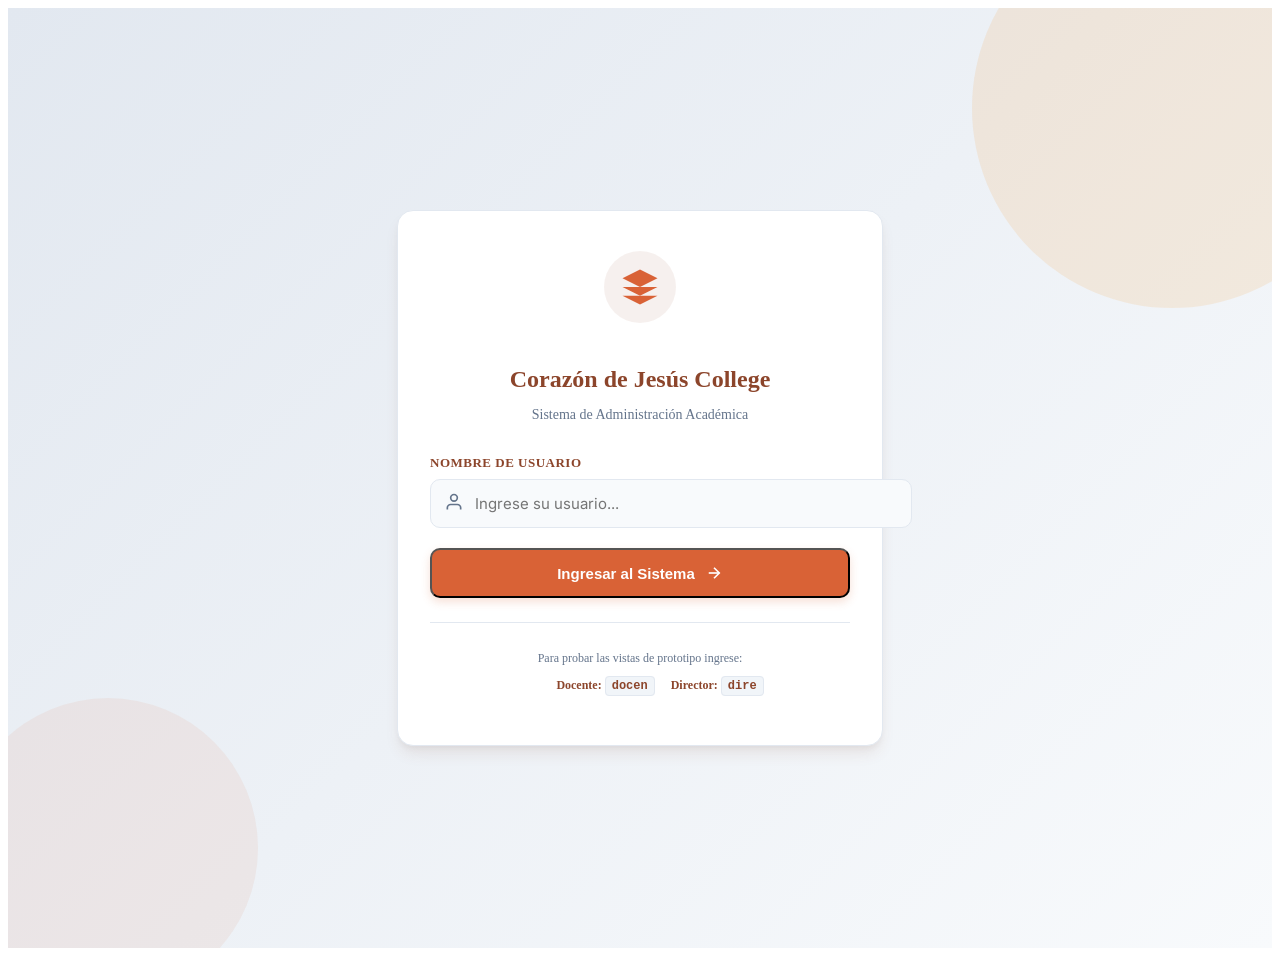
<file: index.html>
<!DOCTYPE html>
<html lang="es">
<head>
  <meta charset="UTF-8">
  <meta name="viewport" content="width=device-width, initial-scale=1.0">
  <title>Cargando IEP Corazón de Jesús...</title>
  <script src="js/auth.js"></script>
  <script>
    document.addEventListener('DOMContentLoaded', function() {
      const session = window.SchoolAuth.getSession();
      if (!session) {
        window.location.replace('login.html');
      } else if (session.role === 'docente') {
        window.location.replace('docente.html?u=docen');
      } else if (session.role === 'administrativo') {
        window.location.replace('admin.html?u=dire');
      } else {
        window.location.replace('login.html');
      }
    });
  </script>
</head>
<body style="font-family: sans-serif; display: flex; align-items: center; justify-content: center; height: 100vh; background-color: #F8FAFC; color: #8C452B;">
  <div style="text-align: center;">
    <h2 style="margin-bottom: 10px;">Verificando credenciales...</h2>
    <p style="color: #64748B;">Espere un momento, por favor.</p>
  </div>
</body>
</html>
</file>
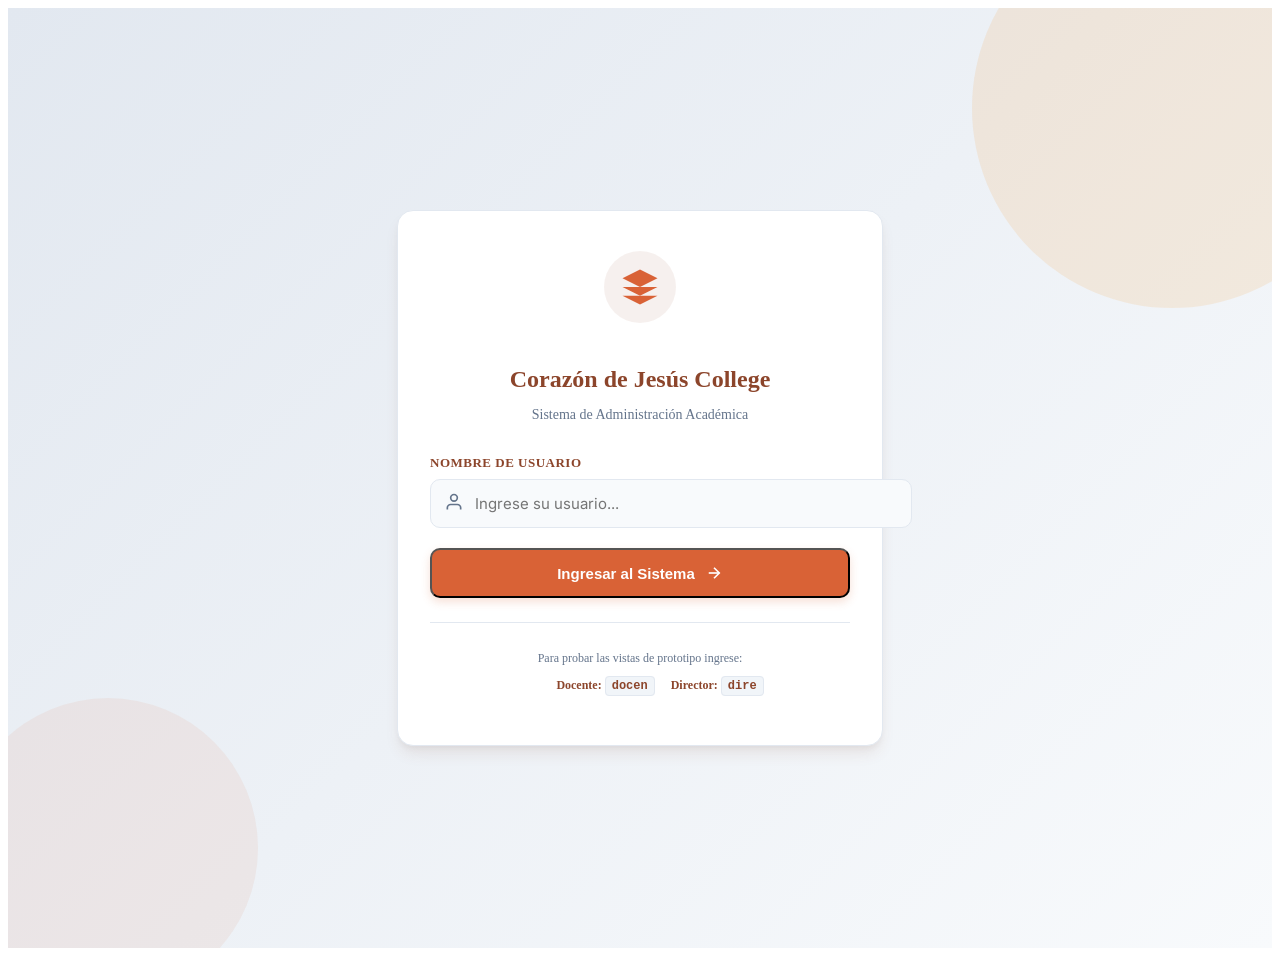
<file: admin.html>
<!DOCTYPE html>
<html lang="es">
<head>
  <meta charset="UTF-8">
  <meta name="viewport" content="width=device-width, initial-scale=1.0">
  <title>Portal Administrativo - IEP Corazón de Jesús College</title>
  
  <!-- CSS Stylesheets -->
  <link rel="stylesheet" href="css/variables.css">
  <link rel="stylesheet" href="css/common.css">
  <link rel="stylesheet" href="css/dashboard.css">
  <link rel="stylesheet" href="css/components.css">

  <!-- Block unauthorized access before page renders -->
  <script src="js/auth.js"></script>
  <script>
    if (window.SchoolAuth) {
      window.SchoolAuth.checkGuard('administrativo');
    }
  </script>
</head>
<body>

  <div id="app-layout">
    <!-- Sidebar Overlay for mobile drawer -->
    <div class="sidebar-overlay" id="sidebar-overlay"></div>

    <!-- Collapsible Sidebar -->
    <aside class="sidebar">
      <div class="sidebar-header">
        <div class="school-logo">
          <!-- School SVG Badge -->
          <svg viewBox="0 0 24 24">
            <path d="M12 2L2 7l10 5 10-5-10-5z"></path>
            <path d="M2 17l10 5 10-5"></path>
            <path d="M2 12l10 5 10-5"></path>
          </svg>
          <span class="school-name">Corazón de Jesús</span>
        </div>
      </div>

      <ul class="sidebar-menu">
        <li class="menu-item">
          <a href="#info-personal" class="menu-link">
            <!-- User Icon -->
            <svg viewBox="0 0 24 24"><path d="M20 21v-2a4 4 0 0 0-4-4H8a4 4 0 0 0-4 4v2"></path><circle cx="12" cy="7" r="4"></circle></svg>
            <span>Información Personal</span>
          </a>
        </li>
        <li class="menu-item">
          <a href="#incidencias" class="menu-link">
            <!-- AlertOctagon Icon -->
            <svg viewBox="0 0 24 24"><polygon points="7.86 2 16.14 2 22 7.86 22 16.14 16.14 22 7.86 22 2 16.14 2 7.86 7.86 2"></polygon><line x1="12" y1="8" x2="12" y2="12"></line><line x1="12" y1="16" x2="12.01" y2="16"></line></svg>
            <span>Gestión Incidencias</span>
          </a>
        </li>
        <li class="menu-item">
          <a href="#docentes" class="menu-link">
            <!-- Award Icon -->
            <svg viewBox="0 0 24 24"><circle cx="12" cy="8" r="7"></circle><polyline points="8.21 13.89 7 23 12 20 17 23 15.79 13.88"></polyline></svg>
            <span>Reporte Docentes</span>
          </a>
        </li>
        <li class="menu-item">
          <a href="#mensajeria" class="menu-link">
            <!-- MessageSquare Icon -->
            <svg viewBox="0 0 24 24"><path d="M21 15a2 2 0 0 1-2 2H7l-4 4V5a2 2 0 0 1 2-2h14a2 2 0 0 1 2 2z"></path></svg>
            <span>Mensajería y UGEL</span>
          </a>
        </li>
        <li class="menu-item">
          <a href="#plantillas" class="menu-link">
            <!-- FileText Icon -->
            <svg viewBox="0 0 24 24"><path d="M14 2H6a2 2 0 0 0-2 2v16a2 2 0 0 0 2 2h12a2 2 0 0 0 2-2V8z"></path><polyline points="14 2 14 8 20 8"></polyline><line x1="16" y1="13" x2="8" y2="13"></line><line x1="16" y1="17" x2="8" y2="17"></line><polyline points="10 9 9 9 8 9"></polyline></svg>
            <span>Plantillas UGEL</span>
          </a>
        </li>
        <li class="menu-item">
          <a href="#economia" class="menu-link">
            <!-- DollarSign Icon -->
            <svg viewBox="0 0 24 24"><line x1="12" y1="1" x2="12" y2="23"></line><path d="M17 5H9.5a3.5 3.5 0 0 0 0 7h5a3.5 3.5 0 0 1 0 7H6"></path></svg>
            <span>Gestión Económica</span>
          </a>
        </li>
      </ul>

      <div class="sidebar-footer">
        <div style="display: flex; align-items: center; gap: 10px;">
          <div class="user-avatar" id="sidebar-user-avatar">JP</div>
          <div style="display: flex; flex-direction: column; overflow: hidden;">
            <strong style="font-size: 13px; text-overflow: ellipsis; overflow: hidden;" id="sidebar-user-name">Lic. Jose Perez</strong>
            <span style="font-size: 10px; opacity: 0.7;">IEP Corazón de Jesús</span>
          </div>
        </div>
      </div>
    </aside>

    <!-- Main Page Frame -->
    <div class="main-wrapper">
      <header class="top-navbar">
        <div class="navbar-left">
          <!-- Hamburger menu for mobile drawer -->
          <button class="mobile-hamburger" id="mobile-drawer-btn">
            <svg viewBox="0 0 24 24"><line x1="3" y1="12" x2="21" y2="12"></line><line x1="3" y1="6" x2="21" y2="6"></line><line x1="3" y1="18" x2="21" y2="18"></line></svg>
          </button>
          
          <!-- Expand/Collapse for desktop sidebar -->
          <button class="toggle-sidebar-btn" id="desktop-collapse-btn">
            <svg viewBox="0 0 24 24"><line x1="3" y1="12" x2="21" y2="12"></line><line x1="3" y1="6" x2="21" y2="6"></line><line x1="3" y1="18" x2="21" y2="18"></line></svg>
          </button>

          <h2 class="page-title" id="navbar-page-title">Cargando...</h2>
        </div>

        <div class="navbar-right">
          <!-- Notification Bell -->
          <div class="notification-bell">
            <svg viewBox="0 0 24 24"><path d="M18 8A6 6 0 0 0 6 8c0 7-3 9-3 9h18s-3-2-3-9"></path><path d="M13.73 21a2 2 0 0 1-3.46 0"></path></svg>
            <span class="bell-badge">3</span>
          </div>

          <!-- Profile Badge -->
          <div class="user-profile">
            <div class="user-avatar">JP</div>
            <div class="user-info">
              <span class="user-name" id="navbar-user-name">Lic. Jose Perez</span>
              <span class="user-role">Director</span>
            </div>
          </div>

          <!-- Log out button -->
          <button class="logout-btn" id="logout-btn" onclick="window.SchoolAuth.logout()">
            <svg viewBox="0 0 24 24"><path d="M9 21H5a2 2 0 0 1-2-2V5a2 2 0 0 1 2-2h4"></path><polyline points="16 17 21 12 16 7"></polyline><line x1="21" y1="12" x2="9" y2="12"></line></svg>
            <span>Salir</span>
          </button>
        </div>
      </header>

      <!-- Dynamic content gets loaded here -->
      <main class="main-content" id="main-content"></main>
    </div>
  </div>

  <!-- Script Modules -->
  <script src="js/mockData.js"></script>
  <script src="js/router.js"></script>
  <script src="js/admin.js"></script>
  
  <script>
    document.addEventListener('DOMContentLoaded', function() {
      // Set profile details dynamically from session
      const session = window.SchoolAuth.getSession();
      if (session) {
        document.getElementById('sidebar-user-name').textContent = session.name;
        document.getElementById('navbar-user-name').textContent = session.name;
        
        // Initials avatar
        const initials = session.name.split(' ').map(n => n[0]).join('').slice(0, 2).toUpperCase();
        document.querySelectorAll('.user-avatar, #sidebar-user-avatar').forEach(el => {
          el.textContent = initials;
        });
      }

      // Sidebar interactions
      const layout = document.getElementById('app-layout');
      const deskBtn = document.getElementById('desktop-collapse-btn');
      const mobBtn = document.getElementById('mobile-drawer-btn');
      const overlay = document.getElementById('sidebar-overlay');

      deskBtn.addEventListener('click', function() {
        layout.classList.toggle('collapsed');
      });

      mobBtn.addEventListener('click', function() {
        layout.classList.add('mobile-active');
      });

      overlay.addEventListener('click', function() {
        layout.classList.remove('mobile-active');
      });



      // Register Router Views
      const adminRoutes = {
        '#info-personal': window.AdminModule.renderInfoPersonal,
        '#incidencias': window.AdminModule.renderIncidencias,
        '#docentes': window.AdminModule.renderDocentes,
        '#mensajeria': window.AdminModule.renderMensajeria,
        '#plantillas': window.AdminModule.renderPlantillas,
        '#economia': window.AdminModule.renderEconomia
      };

      // Boot Router (defaults to #info-personal)
      window.SchoolRouter.init(adminRoutes, '#info-personal');
    });
  </script>
</body>
</html>
</file>
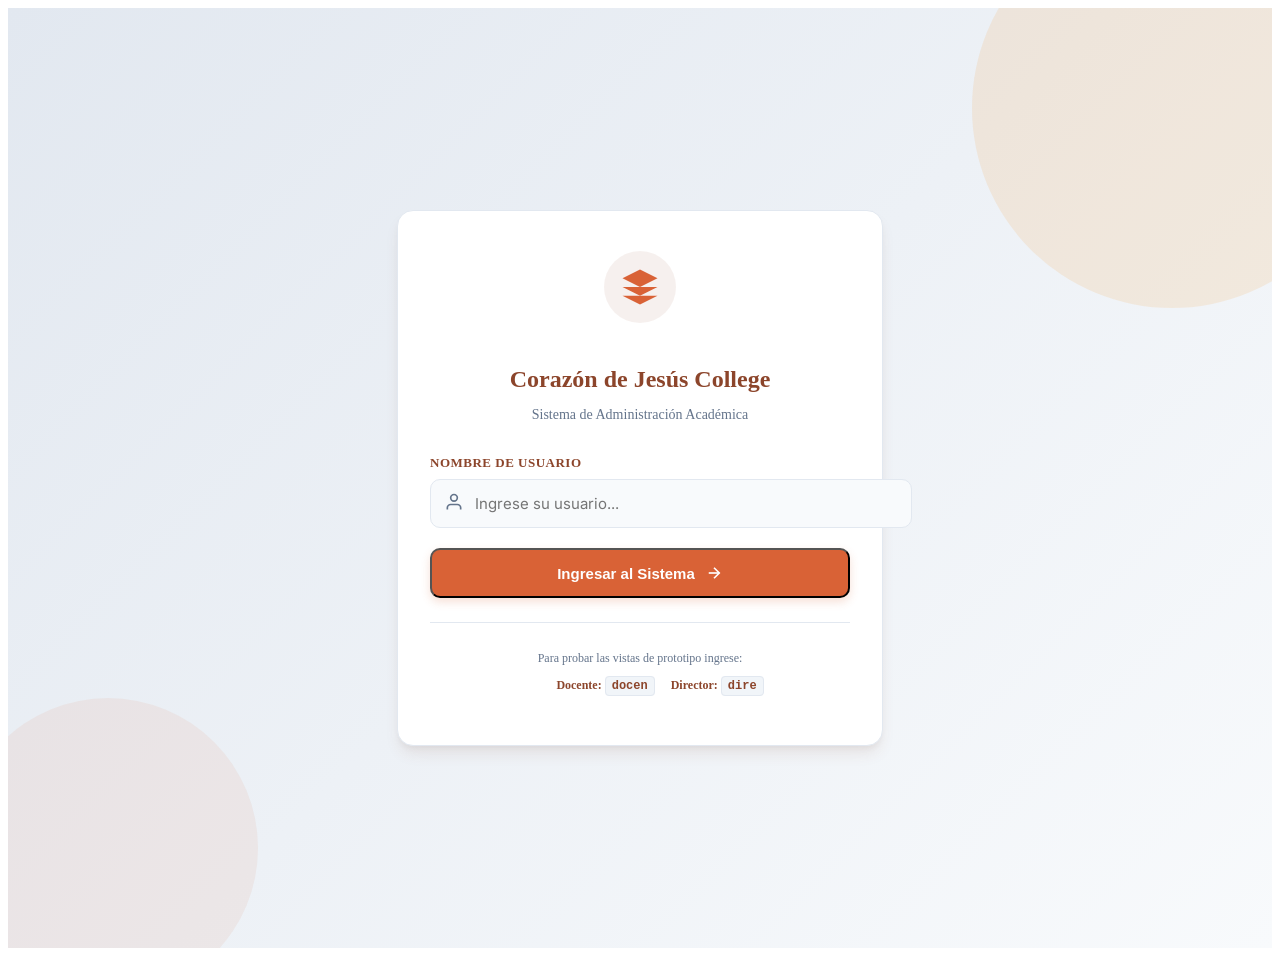
<file: docente.html>
<!DOCTYPE html>
<html lang="es">
<head>
  <meta charset="UTF-8">
  <meta name="viewport" content="width=device-width, initial-scale=1.0">
  <title>Portal Docente - IEP Corazón de Jesús College</title>
  
  <!-- CSS Stylesheets -->
  <link rel="stylesheet" href="css/variables.css">
  <link rel="stylesheet" href="css/common.css">
  <link rel="stylesheet" href="css/dashboard.css">
  <link rel="stylesheet" href="css/components.css">

  <!-- Block unauthorized access before page renders -->
  <script src="js/auth.js"></script>
  <script>
    if (window.SchoolAuth) {
      window.SchoolAuth.checkGuard('docente');
    }
  </script>
</head>
<body>

  <div id="app-layout">
    <!-- Sidebar Overlay for mobile screen drawer -->
    <div class="sidebar-overlay" id="sidebar-overlay"></div>

    <!-- Collapsible Sidebar -->
    <aside class="sidebar">
      <div class="sidebar-header">
        <div class="school-logo">
          <!-- School SVG Badge -->
          <svg viewBox="0 0 24 24">
            <path d="M12 2L2 7l10 5 10-5-10-5z"></path>
            <path d="M2 17l10 5 10-5"></path>
            <path d="M2 12l10 5 10-5"></path>
          </svg>
          <span class="school-name">Corazón de Jesús</span>
        </div>
      </div>

      <ul class="sidebar-menu">
        <li class="menu-item">
          <a href="#info-personal" class="menu-link">
            <!-- User Icon -->
            <svg viewBox="0 0 24 24"><path d="M20 21v-2a4 4 0 0 0-4-4H8a4 4 0 0 0-4 4v2"></path><circle cx="12" cy="7" r="4"></circle></svg>
            <span>Información Personal</span>
          </a>
        </li>
        <li class="menu-item">
          <a href="#cursos" class="menu-link">
            <!-- Book Icon -->
            <svg viewBox="0 0 24 24"><path d="M4 19.5A2.5 2.5 0 0 1 6.5 17H20"></path><path d="M6.5 2H20v20H6.5A2.5 2.5 0 0 1 4 19.5v-15A2.5 2.5 0 0 1 6.5 2z"></path></svg>
            <span>Mis Cursos</span>
          </a>
        </li>
        <li class="menu-item">
          <a href="#actividades" class="menu-link">
            <!-- Calendar Icon -->
            <svg viewBox="0 0 24 24"><rect x="3" y="4" width="18" height="18" rx="2" ry="2"></rect><line x1="16" y1="2" x2="16" y2="6"></line><line x1="8" y1="2" x2="8" y2="6"></line><line x1="3" y1="10" x2="21" y2="10"></line></svg>
            <span>Horarios y Actividades</span>
          </a>
        </li>
        <li class="menu-item">
          <a href="#asistencia" class="menu-link">
            <!-- CheckSquare Icon -->
            <svg viewBox="0 0 24 24"><polyline points="9 11 12 14 22 4"></polyline><path d="M21 12v7a2 2 0 0 1-2 2H5a2 2 0 0 1-2-2V5a2 2 0 0 1 2-2h11"></path></svg>
            <span>Registrar Asistencia</span>
          </a>
        </li>
        <li class="menu-item">
          <a href="#incidencias" class="menu-link">
            <!-- AlertOctagon Icon -->
            <svg viewBox="0 0 24 24"><polygon points="7.86 2 16.14 2 22 7.86 22 16.14 16.14 22 7.86 22 2 16.14 2 7.86 7.86 2"></polygon><line x1="12" y1="8" x2="12" y2="12"></line><line x1="12" y1="16" x2="12.01" y2="16"></line></svg>
            <span>Incidencias</span>
          </a>
        </li>
        <li class="menu-item">
          <a href="#reportes" class="menu-link">
            <!-- BarChart2 Icon -->
            <svg viewBox="0 0 24 24"><line x1="18" y1="20" x2="18" y2="10"></line><line x1="12" y1="20" x2="12" y2="4"></line><line x1="6" y1="20" x2="6" y2="14"></line></svg>
            <span>Reportes</span>
          </a>
        </li>
      </ul>

      <div class="sidebar-footer">
        <div style="display: flex; align-items: center; gap: 10px;">
          <div class="user-avatar" id="sidebar-user-avatar">CR</div>
          <div style="display: flex; flex-direction: column; overflow: hidden;">
            <strong style="font-size: 13px; text-overflow: ellipsis; overflow: hidden;" id="sidebar-user-name">Prof. Carlos Rivas</strong>
            <span style="font-size: 10px; opacity: 0.7;">IEP Corazón de Jesús</span>
          </div>
        </div>
      </div>
    </aside>

    <!-- Main Page Frame -->
    <div class="main-wrapper">
      <header class="top-navbar">
        <div class="navbar-left">
          <!-- Hamburger menu for mobile drawer -->
          <button class="mobile-hamburger" id="mobile-drawer-btn">
            <svg viewBox="0 0 24 24"><line x1="3" y1="12" x2="21" y2="12"></line><line x1="3" y1="6" x2="21" y2="6"></line><line x1="3" y1="18" x2="21" y2="18"></line></svg>
          </button>
          
          <!-- Expand/Collapse for desktop sidebar -->
          <button class="toggle-sidebar-btn" id="desktop-collapse-btn">
            <svg viewBox="0 0 24 24"><line x1="3" y1="12" x2="21" y2="12"></line><line x1="3" y1="6" x2="21" y2="6"></line><line x1="3" y1="18" x2="21" y2="18"></line></svg>
          </button>

          <h2 class="page-title" id="navbar-page-title">Cargando...</h2>
        </div>

        <div class="navbar-right">
          <!-- Notification Bell -->
          <div class="notification-bell">
            <svg viewBox="0 0 24 24"><path d="M18 8A6 6 0 0 0 6 8c0 7-3 9-3 9h18s-3-2-3-9"></path><path d="M13.73 21a2 2 0 0 1-3.46 0"></path></svg>
            <span class="bell-badge">2</span>
          </div>

          <!-- Profile Badge -->
          <div class="user-profile">
            <div class="user-avatar">CR</div>
            <div class="user-info">
              <span class="user-name" id="navbar-user-name">Prof. Carlos Rivas</span>
              <span class="user-role">Docente</span>
            </div>
          </div>

          <!-- Log out button -->
          <button class="logout-btn" id="logout-btn" onclick="window.SchoolAuth.logout()">
            <svg viewBox="0 0 24 24"><path d="M9 21H5a2 2 0 0 1-2-2V5a2 2 0 0 1 2-2h4"></path><polyline points="16 17 21 12 16 7"></polyline><line x1="21" y1="12" x2="9" y2="12"></line></svg>
            <span>Salir</span>
          </button>
        </div>
      </header>

      <!-- Dynamic content gets loaded here -->
      <main class="main-content" id="main-content"></main>
    </div>
  </div>

  <!-- Script Modules -->
  <script src="js/mockData.js"></script>
  <script src="js/router.js"></script>
  <script src="js/docente.js"></script>
  
  <script>
    document.addEventListener('DOMContentLoaded', function() {
      // Set profile details dynamically from session
      const session = window.SchoolAuth.getSession();
      if (session) {
        document.getElementById('sidebar-user-name').textContent = session.name;
        document.getElementById('navbar-user-name').textContent = session.name;
        
        // Initials avatar
        const initials = session.name.split(' ').map(n => n[0]).join('').slice(0, 2).toUpperCase();
        document.querySelectorAll('.user-avatar, #sidebar-user-avatar').forEach(el => {
          el.textContent = initials;
        });
      }

      // Sidebar interactions
      const layout = document.getElementById('app-layout');
      const deskBtn = document.getElementById('desktop-collapse-btn');
      const mobBtn = document.getElementById('mobile-drawer-btn');
      const overlay = document.getElementById('sidebar-overlay');

      deskBtn.addEventListener('click', function() {
        layout.classList.toggle('collapsed');
      });

      mobBtn.addEventListener('click', function() {
        layout.classList.add('mobile-active');
      });

      overlay.addEventListener('click', function() {
        layout.classList.remove('mobile-active');
      });



      // Register Router Views
      const docentRoutes = {
        '#info-personal': window.DocenteModule.renderInfoPersonal,
        '#cursos': window.DocenteModule.renderCursos,
        '#actividades': window.DocenteModule.renderActividades,
        '#asistencia': window.DocenteModule.renderAsistencia,
        '#incidencias': window.DocenteModule.renderIncidencias,
        '#reportes': window.DocenteModule.renderReportes
      };

      // Boot Router (defaults to #info-personal)
      window.SchoolRouter.init(docentRoutes, '#info-personal');
    });
  </script>
</body>
</html>
</file>
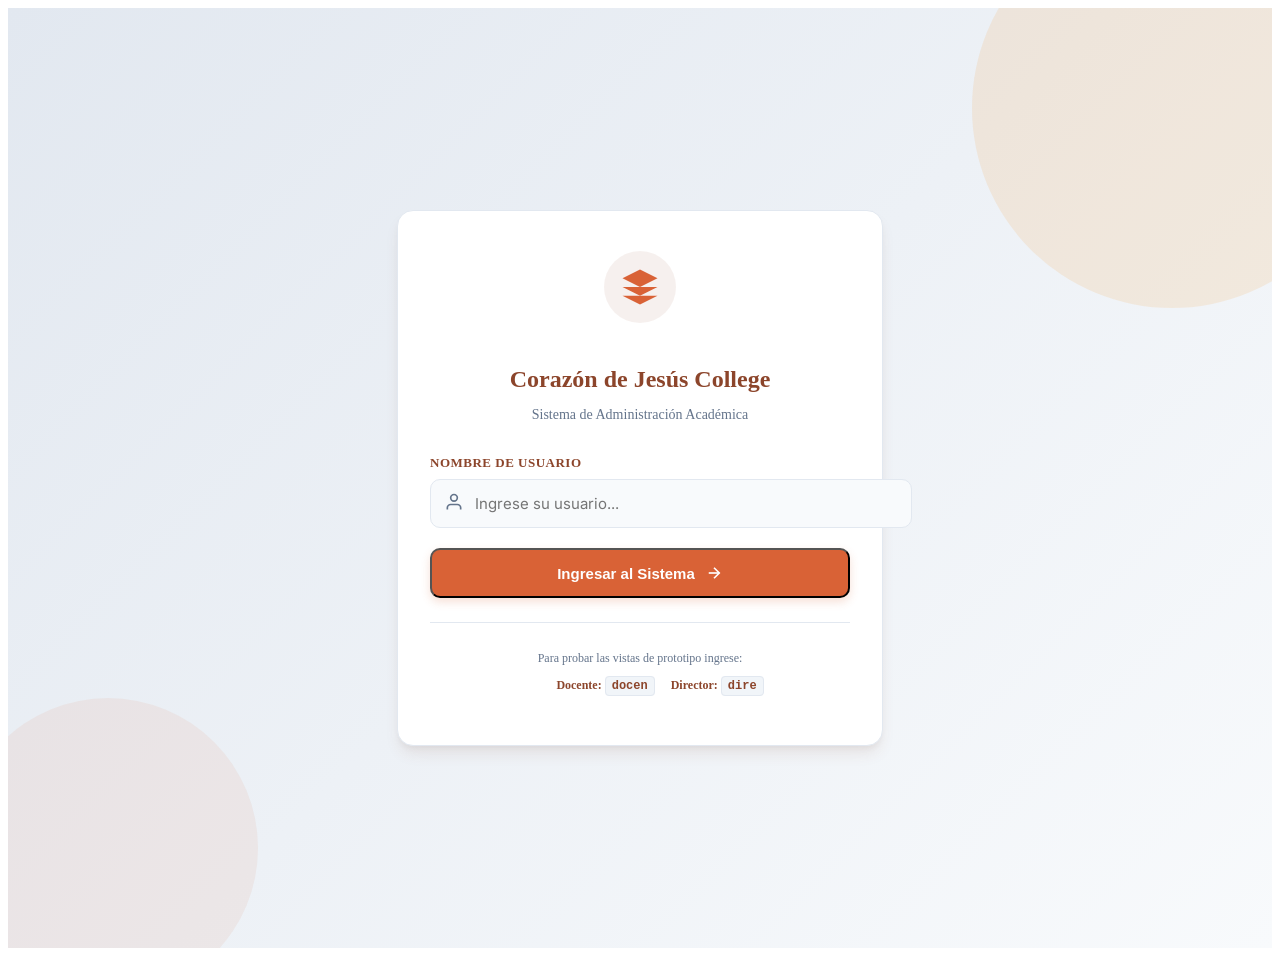
<file: login.html>
<!DOCTYPE html>
<html lang="es">
<head>
  <meta charset="UTF-8">
  <meta name="viewport" content="width=device-width, initial-scale=1.0">
  <title>Acceso al Sistema - IEP Corazón de Jesús College</title>
  
  <!-- CSS Stylesheets -->
  <link rel="stylesheet" href="css/variables.css">
  <link rel="stylesheet" href="css/login.css">
</head>
<body>

  <div class="login-container">
    <div class="login-card">
      <div class="login-logo">
        <!-- SVG School Badge / Shield -->
        <svg viewBox="0 0 24 24">
          <path d="M12 2L2 7l10 5 10-5-10-5z"></path>
          <path d="M2 17l10 5 10-5"></path>
          <path d="M2 12l10 5 10-5"></path>
        </svg>
      </div>

      <div class="login-header">
        <h2>Corazón de Jesús College</h2>
        <p>Sistema de Administración Académica</p>
      </div>

      <div id="login-alert-box" style="display: none;"></div>

      <form id="login-form" class="login-form">
        <div class="form-group">
          <label class="form-label" for="username">Nombre de Usuario</label>
          <div class="input-wrapper">
            <input type="text" id="username" class="form-input" placeholder="Ingrese su usuario..." autocomplete="off" required>
            <span class="input-icon">
              <!-- SVG User Icon -->
              <svg viewBox="0 0 24 24">
                <path d="M20 21v-2a4 4 0 0 0-4-4H8a4 4 0 0 0-4 4v2"></path>
                <circle cx="12" cy="7" r="4"></circle>
              </svg>
            </span>
          </div>
        </div>

        <button type="submit" class="btn-submit" id="btn-login">
          Ingresar al Sistema
          <svg width="18" height="18" viewBox="0 0 24 24" fill="none" stroke="currentColor" stroke-width="2"><line x1="5" y1="12" x2="19" y2="12"></line><polyline points="12 5 19 12 12 19"></polyline></svg>
        </button>
      </form>

      <div class="credentials-hint">
        <p>Para probar las vistas de prototipo ingrese:</p>
        <ul>
          <li>Docente: <span>docen</span></li>
          <li>Director: <span>dire</span></li>
        </ul>
      </div>
    </div>
  </div>

  <!-- Javascript Logic -->
  <script src="js/auth.js"></script>
  <script>
    document.addEventListener('DOMContentLoaded', function() {
      // Guard Check: if already logged in, redirect away from login
      const session = window.SchoolAuth.getSession();
      if (session) {
        if (session.role === 'docente') {
          window.location.replace('docente.html?u=docen');
        } else if (session.role === 'administrativo') {
          window.location.replace('admin.html?u=dire');
        }
      }

      const form = document.getElementById('login-form');
      const input = document.getElementById('username');
      const alertBox = document.getElementById('login-alert-box');

      form.addEventListener('submit', function(e) {
        e.preventDefault();
        const usernameVal = input.value;
        const res = window.SchoolAuth.login(usernameVal);

        if (res.success) {
          // Success Feedback
          alertBox.className = 'login-alert info';
          alertBox.innerHTML = `
            <svg viewBox="0 0 24 24"><path d="M22 11.08V12a10 10 0 1 1-5.93-9.14"></path><polyline points="22 4 12 14.01 9 11.01"></polyline></svg>
            <span>✓ Credenciales validadas. Redirigiendo...</span>
          `;
          alertBox.style.display = 'flex';
          
          setTimeout(() => {
            if (res.session.role === 'docente') {
              window.location.replace('docente.html?u=docen');
            } else {
              window.location.replace('admin.html?u=dire');
            }
          }, 800);
        } else {
          // Failure Feedback
          alertBox.className = 'login-alert error';
          alertBox.innerHTML = `
            <svg viewBox="0 0 24 24"><circle cx="12" cy="12" r="10"></circle><line x1="12" y1="8" x2="12" y2="12"></line><line x1="12" y1="16" x2="12.01" y2="16"></line></svg>
            <span>${res.error}</span>
          `;
          alertBox.style.display = 'flex';
        }
      });
    });
  </script>
</body>
</html>
</file>
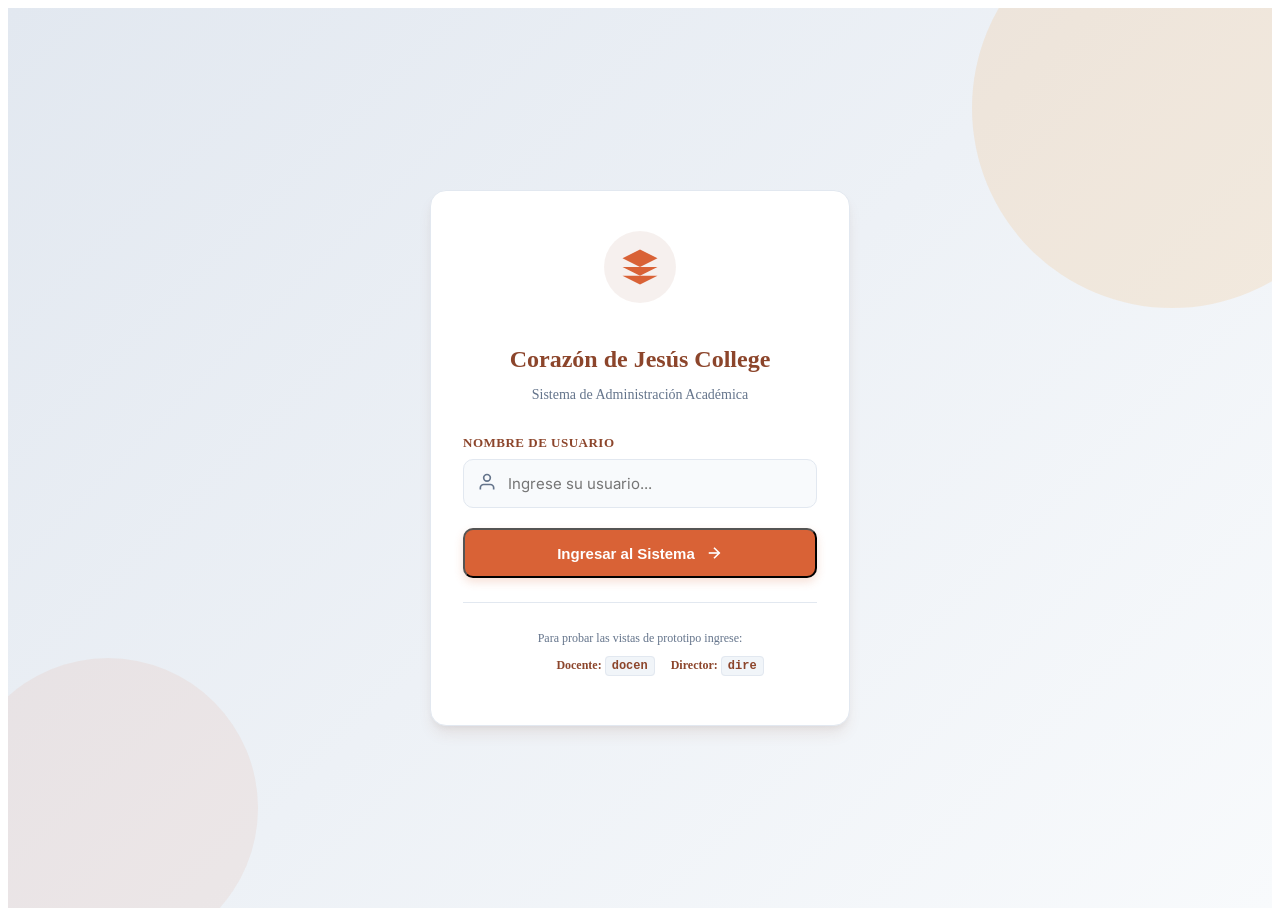
<file: views/login.html>
<!DOCTYPE html>
<html lang="es">
<head>
  <meta charset="UTF-8">
  <meta name="viewport" content="width=device-width, initial-scale=1.0">
  <title>Acceso al Sistema - IEP Corazón de Jesús College</title>
  
  <!-- CSS Stylesheets -->
  <link rel="stylesheet" href="../public/css/variables.css">
  <link rel="stylesheet" href="../public/css/login.css">
</head>
<body>

  <div class="login-container">
    <div class="login-card">
      <div class="login-logo">
        <!-- SVG School Badge / Shield -->
        <svg viewBox="0 0 24 24">
          <path d="M12 2L2 7l10 5 10-5-10-5z"></path>
          <path d="M2 17l10 5 10-5"></path>
          <path d="M2 12l10 5 10-5"></path>
        </svg>
      </div>

      <div class="login-header">
        <h2>Corazón de Jesús College</h2>
        <p>Sistema de Administración Académica</p>
      </div>

      <div id="login-alert-box" style="display: none;"></div>

      <form id="login-form" class="login-form">
        <div class="form-group">
          <label class="form-label" for="username">Nombre de Usuario</label>
          <div class="input-wrapper">
            <input type="text" id="username" class="form-input" placeholder="Ingrese su usuario..." autocomplete="off" required>
            <span class="input-icon">
              <!-- SVG User Icon -->
              <svg viewBox="0 0 24 24">
                <path d="M20 21v-2a4 4 0 0 0-4-4H8a4 4 0 0 0-4 4v2"></path>
                <circle cx="12" cy="7" r="4"></circle>
              </svg>
            </span>
          </div>
        </div>

        <button type="submit" class="btn-submit" id="btn-login">
          Ingresar al Sistema
          <svg width="18" height="18" viewBox="0 0 24 24" fill="none" stroke="currentColor" stroke-width="2"><line x1="5" y1="12" x2="19" y2="12"></line><polyline points="12 5 19 12 12 19"></polyline></svg>
        </button>
      </form>

      <div class="credentials-hint">
        <p>Para probar las vistas de prototipo ingrese:</p>
        <ul>
          <li>Docente: <span>docen</span></li>
          <li>Director: <span>dire</span></li>
        </ul>
      </div>
    </div>
  </div>

  <!-- Javascript Logic -->
  <script src="../public/js/auth.js"></script>
  <script>
    document.addEventListener('DOMContentLoaded', function() {
      // Guard Check: if already logged in, redirect away from login
      const session = window.SchoolAuth.getSession();
      if (session) {
        if (session.role === 'docente') {
          window.location.replace('docente.html?u=docen');
        } else if (session.role === 'administrativo') {
          window.location.replace('admin.html?u=dire');
        }
      }

      const form = document.getElementById('login-form');
      const input = document.getElementById('username');
      const alertBox = document.getElementById('login-alert-box');

      form.addEventListener('submit', function(e) {
        e.preventDefault();
        const usernameVal = input.value;
        const res = window.SchoolAuth.login(usernameVal);

        if (res.success) {
          // Success Feedback
          alertBox.className = 'login-alert info';
          alertBox.innerHTML = `
            <svg viewBox="0 0 24 24"><path d="M22 11.08V12a10 10 0 1 1-5.93-9.14"></path><polyline points="22 4 12 14.01 9 11.01"></polyline></svg>
            <span>✓ Credenciales validadas. Redirigiendo...</span>
          `;
          alertBox.style.display = 'flex';
          
          setTimeout(() => {
            if (res.session.role === 'docente') {
              window.location.replace('docente.html?u=docen');
            } else {
              window.location.replace('admin.html?u=dire');
            }
          }, 800);
        } else {
          // Failure Feedback
          alertBox.className = 'login-alert error';
          alertBox.innerHTML = `
            <svg viewBox="0 0 24 24"><circle cx="12" cy="12" r="10"></circle><line x1="12" y1="8" x2="12" y2="12"></line><line x1="12" y1="16" x2="12.01" y2="16"></line></svg>
            <span>${res.error}</span>
          `;
          alertBox.style.display = 'flex';
        }
      });
    });
  </script>
</body>
</html>
</file>
<file: css/variables.css>
@import url('https://fonts.googleapis.com/css2?family=Inter:wght@300;400;500;600;700&family=Outfit:wght@400;500;600;700;800&display=swap');

:root {
  /* Strict Palette Colors */
  --primary-dark: #8C452B;      /* Sidebar, header principal y texto primario oscuro */
  --primary-orange: #D96236;    /* Botones primarios de acción, estados activos en menú */
  --hover-border: #D96B2B;      /* Estados hover y bordes */
  --accent-orange: #F29441;     /* Notificaciones, insignias, iconos destacados */
  --light-orange-bg: #F2A444;   /* Fondos sutiles de tarjetas secundarias, alertas informativas */

  /* Supporting Colors (to ensure a professional, non-monotonous look) */
  --white: #FFFFFF;
  --bg-app: #F8FAFC;            /* Clean light grey for body background to contrast white cards */
  --neutral-dark: #1E293B;      /* Slate 800 - for highly readable body text */
  --neutral-medium: #64748B;    /* Slate 500 - for secondary text */
  --neutral-light: #E2E8F0;     /* Slate 200 - for borders */
  --neutral-bg-hover: #F1F5F9;  /* Slate 100 - for hover rows */
  
  /* Status Colors */
  --success: #10B981;
  --success-bg: #D1FAE5;
  --warning: #F59E0B;
  --warning-bg: #FEF3C7;
  --danger: #EF4444;
  --danger-bg: #FEE2E2;

  /* Typography */
  --font-title: 'Outfit', -apple-system, BlinkMacSystemFont, "Segoe UI", Roboto, Helvetica, Arial, sans-serif;
  --font-body: 'Inter', -apple-system, BlinkMacSystemFont, "Segoe UI", Roboto, Helvetica, Arial, sans-serif;

  /* Shadows */
  --shadow-sm: 0 1px 2px 0 rgba(0, 0, 0, 0.05);
  --shadow-md: 0 4px 6px -1px rgba(140, 69, 43, 0.08), 0 2px 4px -1px rgba(0, 0, 0, 0.04);
  --shadow-lg: 0 10px 15px -3px rgba(140, 69, 43, 0.1), 0 4px 6px -2px rgba(0, 0, 0, 0.05);
  --shadow-inner: inset 0 2px 4px 0 rgba(0, 0, 0, 0.06);

  /* Layout and Transitions */
  --radius-sm: 6px;
  --radius-md: 10px;
  --radius-lg: 16px;
  --transition-fast: 0.15s ease;
  --transition-normal: 0.25s cubic-bezier(0.4, 0, 0.2, 1);
  --sidebar-width: 260px;
  --sidebar-collapsed-width: 70px;
  --header-height: 70px;
}
</file>
<file: css/common.css>
/* Global Reset & Core Styles */
* {
  box-sizing: border-box;
  margin: 0;
  padding: 0;
}

body {
  font-family: var(--font-body);
  background-color: var(--bg-app);
  color: var(--neutral-dark);
  font-size: 15px;
  line-height: 1.5;
  overflow-x: hidden;
  -webkit-font-smoothing: antialiased;
}

h1, h2, h3, h4, h5, h6 {
  font-family: var(--font-title);
  color: var(--primary-dark);
  font-weight: 600;
}

a {
  text-decoration: none;
  color: inherit;
}

button {
  font-family: var(--font-body);
  border: none;
  background: none;
  cursor: pointer;
  outline: none;
}

/* Page Layout Shell */
#app-layout {
  display: flex;
  min-height: 100vh;
  position: relative;
}

/* Sidebar Styling */
.sidebar {
  width: var(--sidebar-width);
  background-color: var(--primary-dark);
  color: var(--white);
  display: flex;
  flex-direction: column;
  height: 100vh;
  position: fixed;
  top: 0;
  left: 0;
  z-index: 100;
  transition: width var(--transition-normal), transform var(--transition-normal);
  box-shadow: 4px 0 10px rgba(0, 0, 0, 0.05);
}

.sidebar-header {
  height: var(--header-height);
  display: flex;
  align-items: center;
  padding: 0 20px;
  border-bottom: 1px solid rgba(255, 255, 255, 0.1);
  overflow: hidden;
  white-space: nowrap;
}

.school-logo {
  display: flex;
  align-items: center;
  gap: 12px;
}

.school-logo svg {
  fill: var(--accent-orange);
  width: 32px;
  height: 32px;
  flex-shrink: 0;
}

.school-name {
  font-family: var(--font-title);
  font-size: 16px;
  font-weight: 700;
  letter-spacing: 0.5px;
  color: var(--white);
}

.sidebar-menu {
  list-style: none;
  padding: 20px 0;
  flex-grow: 1;
  overflow-y: auto;
}

.menu-item {
  margin: 4px 12px;
}

.menu-link {
  display: flex;
  align-items: center;
  padding: 12px 16px;
  border-radius: var(--radius-md);
  color: rgba(255, 255, 255, 0.8);
  font-weight: 500;
  gap: 14px;
  transition: all var(--transition-fast);
  white-space: nowrap;
}

.menu-link svg {
  width: 20px;
  height: 20px;
  stroke: currentColor;
  stroke-width: 2;
  fill: none;
  stroke-linecap: round;
  stroke-linejoin: round;
  flex-shrink: 0;
}

.menu-link:hover {
  background-color: var(--hover-border);
  color: var(--white);
}

.menu-item.active .menu-link {
  background-color: var(--primary-orange);
  color: var(--white);
  box-shadow: 0 4px 12px rgba(217, 98, 54, 0.3);
}

.sidebar-footer {
  padding: 20px;
  border-top: 1px solid rgba(255, 255, 255, 0.1);
  overflow: hidden;
  white-space: nowrap;
}

/* Collapsed Sidebar on Desktop */
#app-layout.collapsed .sidebar {
  width: var(--sidebar-collapsed-width);
}

#app-layout.collapsed .sidebar-header .school-name,
#app-layout.collapsed .menu-link span,
#app-layout.collapsed .sidebar-footer span {
  opacity: 0;
  pointer-events: none;
  width: 0;
  display: none;
}

#app-layout.collapsed .sidebar-header {
  justify-content: center;
  padding: 0;
}

#app-layout.collapsed .menu-link {
  justify-content: center;
  padding: 12px;
}

/* Main Layout Wrapper */
.main-wrapper {
  flex-grow: 1;
  margin-left: var(--sidebar-width);
  min-height: 100vh;
  display: flex;
  flex-direction: column;
  transition: margin-left var(--transition-normal);
}

#app-layout.collapsed .main-wrapper {
  margin-left: var(--sidebar-collapsed-width);
}

/* Top Header Navbar */
.top-navbar {
  height: var(--header-height);
  background-color: var(--white);
  border-bottom: 1px solid var(--neutral-light);
  display: flex;
  align-items: center;
  justify-content: space-between;
  padding: 0 24px;
  position: sticky;
  top: 0;
  z-index: 90;
  box-shadow: var(--shadow-sm);
}

.navbar-left {
  display: flex;
  align-items: center;
  gap: 16px;
}

.toggle-sidebar-btn {
  color: var(--primary-dark);
  padding: 8px;
  border-radius: var(--radius-sm);
  transition: background-color var(--transition-fast);
}

.toggle-sidebar-btn:hover {
  background-color: var(--neutral-bg-hover);
}

.toggle-sidebar-btn svg {
  width: 24px;
  height: 24px;
  stroke: currentColor;
  stroke-width: 2.2;
}

.page-title {
  font-size: 20px;
  font-weight: 700;
  color: var(--primary-dark);
}

.navbar-right {
  display: flex;
  align-items: center;
  gap: 20px;
}

/* Notification Bell */
.notification-bell {
  position: relative;
  padding: 8px;
  border-radius: var(--radius-sm);
  color: var(--neutral-medium);
  transition: color var(--transition-fast), background-color var(--transition-fast);
}

.notification-bell:hover {
  color: var(--primary-dark);
  background-color: var(--neutral-bg-hover);
}

.notification-bell svg {
  width: 22px;
  height: 22px;
  stroke: currentColor;
  stroke-width: 2;
  fill: none;
}

.bell-badge {
  position: absolute;
  top: 4px;
  right: 4px;
  background-color: var(--accent-orange);
  color: var(--white);
  font-size: 10px;
  font-weight: 700;
  min-width: 16px;
  height: 16px;
  border-radius: 8px;
  display: flex;
  align-items: center;
  justify-content: center;
  border: 2px solid var(--white);
  padding: 0 3px;
}

/* User Profile Badge */
.user-profile {
  display: flex;
  align-items: center;
  gap: 10px;
}

.user-avatar {
  width: 36px;
  height: 36px;
  background-color: var(--light-orange-bg);
  color: var(--primary-dark);
  border-radius: 50%;
  display: flex;
  align-items: center;
  justify-content: center;
  font-weight: 700;
  font-family: var(--font-title);
  font-size: 14px;
  border: 2px solid var(--primary-orange);
}

.user-info {
  display: flex;
  flex-direction: column;
}

.user-name {
  font-size: 14px;
  font-weight: 600;
  color: var(--neutral-dark);
}

.user-role {
  font-size: 11px;
  color: var(--neutral-medium);
  font-weight: 500;
}

.logout-btn {
  display: flex;
  align-items: center;
  gap: 8px;
  color: var(--neutral-medium);
  padding: 8px 12px;
  border-radius: var(--radius-sm);
  font-size: 14px;
  font-weight: 500;
  border: 1px solid var(--neutral-light);
  transition: all var(--transition-fast);
}

.logout-btn:hover {
  background-color: var(--danger-bg);
  color: var(--danger);
  border-color: var(--danger-bg);
}

.logout-btn svg {
  width: 18px;
  height: 18px;
  stroke: currentColor;
  stroke-width: 2;
  fill: none;
}

/* Content Container Area */
.main-content {
  flex-grow: 1;
  padding: 24px;
  max-width: 1400px;
  width: 100%;
  margin: 0 auto;
  animation: fadeIn 0.25s ease-out;
}

@keyframes fadeIn {
  from { opacity: 0; transform: translateY(4px); }
  to { opacity: 1; transform: translateY(0); }
}

/* Mobile responsive hamburger settings */
.mobile-hamburger {
  display: none;
  cursor: pointer;
  color: var(--primary-dark);
  padding: 8px;
  border-radius: var(--radius-sm);
}

.mobile-hamburger svg {
  width: 24px;
  height: 24px;
  stroke: currentColor;
  stroke-width: 2.2;
}

/* Overlay for mobile active sidebar */
.sidebar-overlay {
  display: none;
  position: fixed;
  top: 0;
  left: 0;
  width: 100vw;
  height: 100vh;
  background-color: rgba(0, 0, 0, 0.4);
  z-index: 95;
  animation: fadeIn 0.2s ease-out;
}

/* Mobile Media Queries */
@media (max-width: 768px) {
  .sidebar {
    transform: translateX(-100%);
    position: fixed;
    height: 100vh;
  }

  .main-wrapper {
    margin-left: 0 !important;
  }

  #app-layout.mobile-active .sidebar {
    transform: translateX(0);
  }

  #app-layout.mobile-active .sidebar-overlay {
    display: block;
  }

  .mobile-hamburger {
    display: block;
  }
  
  .toggle-sidebar-btn {
    display: none;
  }

  .top-navbar {
    padding: 0 16px;
  }

  .user-info {
    display: none; /* Hide name/role text on small screens, keep avatar */
  }
}
</file>
<file: css/dashboard.css>
/* General Dashboard Components & Card Layouts */
.dashboard-grid {
  display: grid;
  grid-template-columns: repeat(auto-fit, minmax(280px, 1fr));
  gap: 24px;
  margin-bottom: 24px;
}

.card {
  background-color: var(--white);
  border-radius: var(--radius-lg);
  box-shadow: var(--shadow-md);
  padding: 24px;
  border: 1px solid var(--neutral-light);
  transition: transform var(--transition-fast), box-shadow var(--transition-fast);
}

.card:hover {
  transform: translateY(-2px);
  box-shadow: var(--shadow-lg);
}

.card-accent {
  border-left: 5px solid var(--primary-orange);
}

.card-header {
  display: flex;
  justify-content: space-between;
  align-items: center;
  margin-bottom: 16px;
  border-bottom: 1px solid var(--neutral-light);
  padding-bottom: 12px;
}

.card-title {
  font-size: 16px;
  font-weight: 700;
  color: var(--primary-dark);
  display: flex;
  align-items: center;
  gap: 10px;
}

.card-title svg {
  width: 20px;
  height: 20px;
  stroke: var(--primary-orange);
  stroke-width: 2;
  fill: none;
}

/* Forms & UI Inputs */
.form-layout {
  display: grid;
  grid-template-columns: repeat(auto-fit, minmax(240px, 1fr));
  gap: 16px;
}

.col-span-full {
  grid-column: 1 / -1;
}

.form-label-desc {
  display: block;
  font-size: 14px;
  font-weight: 600;
  color: var(--neutral-dark);
  margin-bottom: 6px;
}

.control-input, .control-select, .control-textarea {
  width: 100%;
  padding: 10px 14px;
  border: 1.5px solid var(--neutral-light);
  border-radius: var(--radius-md);
  font-family: var(--font-body);
  font-size: 14px;
  color: var(--neutral-dark);
  background-color: var(--white);
  transition: border-color var(--transition-fast), box-shadow var(--transition-fast);
  outline: none;
}

.control-input:focus, .control-select:focus, .control-textarea:focus {
  border-color: var(--hover-border);
  box-shadow: 0 0 0 3px rgba(217, 107, 43, 0.12);
}

.control-textarea {
  resize: vertical;
  min-height: 100px;
}

/* Selector Panel (e.g. Curso Selector) */
.selector-panel {
  background-color: var(--white);
  padding: 16px;
  border-radius: var(--radius-md);
  box-shadow: var(--shadow-sm);
  border: 1px solid var(--neutral-light);
  display: flex;
  align-items: center;
  gap: 16px;
  margin-bottom: 24px;
  flex-wrap: wrap;
}

.selector-label {
  font-weight: 600;
  color: var(--primary-dark);
  white-space: nowrap;
}

/* School Tables */
.table-responsive {
  width: 100%;
  overflow-x: auto;
  border-radius: var(--radius-md);
  border: 1px solid var(--neutral-light);
  box-shadow: var(--shadow-sm);
  background-color: var(--white);
}

.school-table {
  width: 100%;
  border-collapse: collapse;
  text-align: left;
  font-size: 14px;
}

.school-table th {
  background-color: var(--primary-dark);
  color: var(--white);
  font-weight: 600;
  padding: 14px 16px;
  white-space: nowrap;
}

.school-table td {
  padding: 12px 16px;
  border-bottom: 1px solid var(--neutral-light);
  color: var(--neutral-dark);
}

.school-table tbody tr:last-child td {
  border-bottom: none;
}

.school-table tbody tr {
  transition: background-color var(--transition-fast);
}

.school-table tbody tr:hover {
  background-color: var(--neutral-bg-hover);
}

/* Inline Grade Input inside table */
.grade-input {
  width: 54px;
  padding: 6px;
  border: 1.5px solid var(--neutral-light);
  border-radius: var(--radius-sm);
  text-align: center;
  font-weight: 600;
  font-family: var(--font-body);
  transition: all var(--transition-fast);
}

.grade-input:focus {
  border-color: var(--primary-orange);
  outline: none;
  box-shadow: 0 0 0 2px rgba(217, 98, 54, 0.15);
}

.grade-input.fail {
  color: var(--danger);
  border-color: rgba(239, 68, 68, 0.3);
}

.grade-input.pass {
  color: var(--success);
}

/* Tabs Navigation */
.tabs-container {
  display: flex;
  gap: 8px;
  border-bottom: 1.5px solid var(--neutral-light);
  margin-bottom: 20px;
}

.tab-btn {
  padding: 10px 20px;
  font-weight: 600;
  font-size: 14px;
  color: var(--neutral-medium);
  border-bottom: 3px solid transparent;
  transition: all var(--transition-fast);
  margin-bottom: -1.5px;
}

.tab-btn:hover {
  color: var(--primary-dark);
}

.tab-btn.active {
  color: var(--primary-orange);
  border-bottom-color: var(--primary-orange);
}

/* Action Buttons */
.btn-container {
  display: flex;
  gap: 12px;
  margin-top: 16px;
}

.btn {
  display: inline-flex;
  align-items: center;
  justify-content: center;
  gap: 8px;
  padding: 10px 16px;
  font-size: 14px;
  font-weight: 600;
  border-radius: var(--radius-md);
  transition: all var(--transition-fast);
  white-space: nowrap;
}

.btn-primary {
  background-color: var(--primary-orange);
  color: var(--white);
  box-shadow: 0 2px 6px rgba(217, 98, 54, 0.15);
}

.btn-primary:hover {
  background-color: var(--hover-border);
  box-shadow: 0 4px 10px rgba(217, 107, 43, 0.25);
  transform: translateY(-1px);
}

.btn-secondary {
  border: 1.5px solid var(--neutral-light);
  background-color: var(--white);
  color: var(--neutral-dark);
}

.btn-secondary:hover {
  background-color: var(--neutral-bg-hover);
  border-color: var(--neutral-medium);
}

.btn-accent {
  background-color: var(--primary-dark);
  color: var(--white);
}

.btn-accent:hover {
  background-color: #70331D;
  transform: translateY(-1px);
}

.btn:active {
  transform: translateY(0);
}

/* Badges */
.badge {
  display: inline-flex;
  align-items: center;
  padding: 4px 10px;
  font-size: 12px;
  font-weight: 600;
  border-radius: 20px;
}

.badge-info {
  background-color: var(--warning-bg);
  color: var(--primary-dark);
}

.badge-success {
  background-color: var(--success-bg);
  color: var(--success);
}

.badge-warning {
  background-color: var(--warning-bg);
  color: var(--warning);
}

.badge-danger {
  background-color: var(--danger-bg);
  color: var(--danger);
}

.badge-primary {
  background-color: rgba(217, 98, 54, 0.12);
  color: var(--primary-orange);
}

/* Download item row styling */
.download-item {
  display: flex;
  align-items: center;
  justify-content: space-between;
  padding: 16px;
  border: 1px solid var(--neutral-light);
  border-radius: var(--radius-md);
  background-color: var(--white);
  margin-bottom: 12px;
  transition: all var(--transition-fast);
}

.download-item:hover {
  border-color: var(--hover-border);
  box-shadow: var(--shadow-sm);
}

.download-info {
  display: flex;
  align-items: center;
  gap: 12px;
}

.download-icon {
  color: var(--danger);
  display: flex;
}

.download-icon svg {
  width: 28px;
  height: 28px;
}

.download-text h4 {
  font-size: 14px;
  font-weight: 600;
  color: var(--neutral-dark);
}

.download-text span {
  font-size: 11px;
  color: var(--neutral-medium);
}
</file>
<file: css/components.css>
/* Components: Calendar, Messaging, and Economic Charts */

/* 1. Monthly Calendar Grid */
.calendar-wrapper {
  background-color: var(--white);
  border-radius: var(--radius-lg);
  border: 1px solid var(--neutral-light);
  box-shadow: var(--shadow-md);
  padding: 20px;
}

.calendar-header-actions {
  display: flex;
  justify-content: space-between;
  align-items: center;
  margin-bottom: 20px;
}

.calendar-month-title {
  font-size: 18px;
  font-weight: 700;
  color: var(--primary-dark);
}

.calendar-nav-btn {
  padding: 8px;
  border-radius: var(--radius-sm);
  border: 1px solid var(--neutral-light);
  color: var(--neutral-medium);
  transition: all var(--transition-fast);
}

.calendar-nav-btn:hover {
  background-color: var(--neutral-bg-hover);
  color: var(--primary-dark);
}

.calendar-grid {
  display: grid;
  grid-template-columns: repeat(7, 1fr);
  gap: 8px;
}

.calendar-day-name {
  text-align: center;
  font-weight: 600;
  font-size: 12px;
  color: var(--primary-dark);
  text-transform: uppercase;
  padding: 8px 0;
  border-bottom: 1.5px solid var(--neutral-light);
}

.calendar-day-cell {
  min-height: 100px;
  border: 1px solid var(--neutral-light);
  border-radius: var(--radius-md);
  padding: 6px;
  display: flex;
  flex-direction: column;
  background-color: var(--white);
  transition: border-color var(--transition-fast);
}

.calendar-day-cell:hover {
  border-color: var(--hover-border);
}

.calendar-day-cell.other-month {
  background-color: var(--bg-app);
  color: var(--neutral-medium);
  opacity: 0.5;
}

.calendar-day-cell.today {
  border: 2px solid var(--primary-orange);
  background-color: rgba(217, 98, 54, 0.03);
}

.calendar-day-number {
  font-size: 12px;
  font-weight: 700;
  margin-bottom: 6px;
}

.calendar-day-cell.today .calendar-day-number {
  color: var(--primary-orange);
}

.calendar-event-list {
  flex-grow: 1;
  display: flex;
  flex-direction: column;
  gap: 4px;
  overflow-y: auto;
}

.calendar-event-item {
  font-size: 10px;
  font-weight: 600;
  padding: 4px 6px;
  border-radius: 4px;
  line-height: 1.2;
}

.event-docente {
  background-color: rgba(140, 69, 43, 0.1);
  color: var(--primary-dark);
  border-left: 3px solid var(--primary-dark);
}

.event-admin {
  background-color: var(--warning-bg);
  color: var(--primary-dark);
  border-left: 3px solid var(--accent-orange);
}

.event-reunion {
  background-color: var(--success-bg);
  color: var(--success);
  border-left: 3px solid var(--success);
}

/* 2. Chat / Messaging Interface */
.chat-container {
  display: grid;
  grid-template-columns: 280px 1fr;
  background-color: var(--white);
  border-radius: var(--radius-lg);
  border: 1px solid var(--neutral-light);
  box-shadow: var(--shadow-md);
  height: 580px;
  overflow: hidden;
}

.chat-contacts-panel {
  border-right: 1px solid var(--neutral-light);
  display: flex;
  flex-direction: column;
  background-color: var(--bg-app);
}

.chat-contacts-header {
  padding: 16px;
  border-bottom: 1px solid var(--neutral-light);
  font-weight: 700;
  color: var(--primary-dark);
  font-size: 15px;
}

.contacts-list {
  list-style: none;
  overflow-y: auto;
  flex-grow: 1;
}

.contact-item {
  display: flex;
  align-items: center;
  gap: 12px;
  padding: 12px 16px;
  cursor: pointer;
  transition: background-color var(--transition-fast);
  border-bottom: 1px solid rgba(0, 0, 0, 0.03);
}

.contact-item:hover {
  background-color: var(--neutral-bg-hover);
}

.contact-item.active {
  background-color: rgba(217, 98, 54, 0.08);
  border-left: 4px solid var(--primary-orange);
}

.contact-avatar {
  width: 40px;
  height: 40px;
  border-radius: 50%;
  background-color: var(--primary-dark);
  color: var(--white);
  font-weight: 700;
  display: flex;
  align-items: center;
  justify-content: center;
  font-size: 14px;
}

.contact-details {
  flex-grow: 1;
  min-width: 0;
}

.contact-name {
  font-size: 13px;
  font-weight: 600;
  color: var(--neutral-dark);
  white-space: nowrap;
  overflow: hidden;
  text-overflow: ellipsis;
}

.contact-status {
  font-size: 11px;
  color: var(--neutral-medium);
  white-space: nowrap;
  overflow: hidden;
  text-overflow: ellipsis;
}

.chat-messages-panel {
  display: flex;
  flex-direction: column;
  height: 100%;
}

.chat-panel-header {
  padding: 16px 20px;
  border-bottom: 1px solid var(--neutral-light);
  display: flex;
  justify-content: space-between;
  align-items: center;
}

.chat-active-user {
  display: flex;
  align-items: center;
  gap: 12px;
}

.messages-scroller {
  flex-grow: 1;
  padding: 20px;
  overflow-y: auto;
  background-color: #FAF6F4; /* Soft warm background for human look */
  display: flex;
  flex-direction: column;
  gap: 16px;
}

.msg-bubble {
  max-width: 70%;
  padding: 12px 16px;
  border-radius: var(--radius-md);
  font-size: 13.5px;
  line-height: 1.4;
  position: relative;
  word-break: break-word;
}

.msg-received {
  align-self: flex-start;
  background-color: var(--white);
  color: var(--neutral-dark);
  border-top-left-radius: 2px;
  box-shadow: 0 1px 2px rgba(0, 0, 0, 0.05);
}

.msg-sent {
  align-self: flex-end;
  background-color: var(--primary-dark);
  color: var(--white);
  border-top-right-radius: 2px;
  box-shadow: 0 1px 2px rgba(140, 69, 43, 0.15);
}

.msg-time {
  font-size: 9.5px;
  margin-top: 6px;
  text-align: right;
  opacity: 0.7;
}

.msg-received .msg-time {
  color: var(--neutral-medium);
}

.msg-sent .msg-time {
  color: rgba(255, 255, 255, 0.8);
}

.chat-input-panel {
  padding: 16px;
  border-top: 1px solid var(--neutral-light);
  display: flex;
  gap: 12px;
  background-color: var(--white);
}

.chat-text-input {
  flex-grow: 1;
  padding: 10px 16px;
  border: 1.5px solid var(--neutral-light);
  border-radius: var(--radius-md);
  outline: none;
  font-family: var(--font-body);
  font-size: 14px;
}

.chat-text-input:focus {
  border-color: var(--primary-orange);
}

/* 3. Economic Charts and Dashboard representation */
.financial-metrics {
  display: grid;
  grid-template-columns: repeat(auto-fit, minmax(220px, 1fr));
  gap: 20px;
  margin-bottom: 24px;
}

.metric-card {
  background-color: var(--white);
  border-radius: var(--radius-md);
  border: 1px solid var(--neutral-light);
  padding: 18px;
  box-shadow: var(--shadow-sm);
  display: flex;
  align-items: center;
  gap: 16px;
}

.metric-icon-box {
  width: 48px;
  height: 48px;
  border-radius: var(--radius-md);
  display: flex;
  align-items: center;
  justify-content: center;
  flex-shrink: 0;
}

.metric-details {
  flex-grow: 1;
}

.metric-lbl {
  font-size: 12px;
  color: var(--neutral-medium);
  font-weight: 600;
  text-transform: uppercase;
}

.metric-val {
  font-family: var(--font-title);
  font-size: 20px;
  font-weight: 700;
  color: var(--primary-dark);
}

.charts-container {
  display: grid;
  grid-template-columns: 1fr 1fr;
  gap: 24px;
  margin-bottom: 24px;
}

@media (max-width: 992px) {
  .charts-container {
    grid-template-columns: 1fr;
  }
  .chat-container {
    grid-template-columns: 1fr;
  }
  .chat-contacts-panel {
    display: none; /* simple responsive fallback */
  }
}

.chart-card {
  background-color: var(--white);
  border-radius: var(--radius-lg);
  border: 1px solid var(--neutral-light);
  box-shadow: var(--shadow-md);
  padding: 24px;
}

.chart-body {
  height: 240px;
  display: flex;
  align-items: flex-end;
  justify-content: space-around;
  padding-top: 20px;
  position: relative;
  border-bottom: 2px solid var(--neutral-light);
}

.chart-axis-lines {
  position: absolute;
  top: 20px;
  left: 0;
  width: 100%;
  height: calc(100% - 20px);
  display: flex;
  flex-direction: column;
  justify-content: space-between;
  pointer-events: none;
}

.chart-grid-line {
  border-top: 1px dashed var(--neutral-light);
  width: 100%;
  height: 0;
  position: relative;
}

.chart-grid-line span {
  position: absolute;
  left: 4px;
  top: -12px;
  font-size: 9px;
  color: var(--neutral-medium);
  background-color: var(--white);
  padding: 0 4px;
}

.chart-bar-col {
  display: flex;
  flex-direction: column;
  align-items: center;
  gap: 8px;
  width: 48px;
  z-index: 5;
  height: 100%;
  justify-content: flex-end;
}

.chart-bar-fill {
  width: 100%;
  border-top-left-radius: 4px;
  border-top-right-radius: 4px;
  transition: height 0.5s cubic-bezier(0.4, 0, 0.2, 1);
  position: relative;
}

.chart-bar-fill:hover .chart-bar-tooltip {
  opacity: 1;
}

.chart-bar-tooltip {
  position: absolute;
  top: -30px;
  left: 50%;
  transform: translateX(-50%);
  background-color: var(--neutral-dark);
  color: var(--white);
  font-size: 10px;
  padding: 4px 6px;
  border-radius: 4px;
  opacity: 0;
  transition: opacity var(--transition-fast);
  white-space: nowrap;
  pointer-events: none;
}

.chart-bar-label {
  font-size: 11px;
  font-weight: 600;
  color: var(--neutral-medium);
  text-align: center;
  white-space: nowrap;
}

/* Economic Manual Adjustments */
.adjustments-grid {
  display: grid;
  grid-template-columns: repeat(auto-fit, minmax(200px, 1fr));
  gap: 16px;
  background-color: var(--neutral-bg-hover);
  padding: 20px;
  border-radius: var(--radius-md);
  margin-top: 16px;
  border: 1px solid var(--neutral-light);
}

.adjustment-control {
  display: flex;
  flex-direction: column;
  gap: 8px;
}

.adjustment-title-row {
  display: flex;
  justify-content: space-between;
  font-size: 12px;
  font-weight: 700;
}

.adjustment-val {
  color: var(--primary-orange);
}

.range-slider {
  -webkit-appearance: none;
  width: 100%;
  height: 6px;
  border-radius: 3px;
  background: var(--neutral-light);
  outline: none;
  cursor: pointer;
}

.range-slider::-webkit-slider-thumb {
  -webkit-appearance: none;
  appearance: none;
  width: 16px;
  height: 16px;
  border-radius: 50%;
  background: var(--primary-orange);
  cursor: pointer;
  transition: transform var(--transition-fast);
}

.range-slider::-webkit-slider-thumb:hover {
  transform: scale(1.25);
  background: var(--hover-border);
}
</file>
<file: css/login.css>
/* Login Container Style */
.login-container {
  min-height: 100vh;
  display: flex;
  align-items: center;
  justify-content: center;
  background: linear-gradient(135deg, var(--neutral-light) 0%, var(--bg-app) 100%);
  padding: 20px;
  position: relative;
  overflow: hidden;
}

/* Background elements for depth */
.login-container::before {
  content: '';
  position: absolute;
  width: 400px;
  height: 400px;
  background-color: var(--light-orange-bg);
  opacity: 0.15;
  border-radius: 50%;
  top: -100px;
  right: -100px;
  z-index: 1;
}

.login-container::after {
  content: '';
  position: absolute;
  width: 300px;
  height: 300px;
  background-color: var(--primary-orange);
  opacity: 0.08;
  border-radius: 50%;
  bottom: -50px;
  left: -50px;
  z-index: 1;
}

/* Login Card Box */
.login-card {
  background-color: var(--white);
  border-radius: var(--radius-lg);
  box-shadow: var(--shadow-lg);
  width: 100%;
  max-width: 420px;
  padding: 40px 32px;
  z-index: 10;
  border: 1px solid var(--neutral-light);
  text-align: center;
  position: relative;
}

.login-logo {
  display: inline-flex;
  align-items: center;
  justify-content: center;
  background-color: rgba(140, 69, 43, 0.08);
  width: 72px;
  height: 72px;
  border-radius: 50%;
  margin-bottom: 24px;
}

.login-logo svg {
  width: 42px;
  height: 42px;
  fill: var(--primary-orange);
}

.login-header h2 {
  font-size: 24px;
  color: var(--primary-dark);
  margin-bottom: 8px;
  font-weight: 700;
}

.login-header p {
  color: var(--neutral-medium);
  font-size: 14px;
  margin-bottom: 32px;
}

/* Form Styles */
.login-form {
  text-align: left;
}

.form-group {
  margin-bottom: 20px;
}

.form-label {
  display: block;
  font-size: 13px;
  font-weight: 600;
  color: var(--primary-dark);
  margin-bottom: 8px;
  text-transform: uppercase;
  letter-spacing: 0.5px;
}

.input-wrapper {
  position: relative;
}

.form-input {
  width: 100%;
  padding: 14px 16px 14px 44px;
  border: 1.5px solid var(--neutral-light);
  border-radius: var(--radius-md);
  font-family: var(--font-body);
  font-size: 15px;
  color: var(--neutral-dark);
  outline: none;
  background-color: var(--bg-app);
  transition: all var(--transition-fast);
}

.form-input:focus {
  border-color: var(--hover-border);
  background-color: var(--white);
  box-shadow: 0 0 0 3px rgba(217, 107, 43, 0.15);
}

.input-icon {
  position: absolute;
  left: 14px;
  top: 50%;
  transform: translateY(-50%);
  color: var(--neutral-medium);
  pointer-events: none;
}

.input-icon svg {
  width: 20px;
  height: 20px;
  stroke: currentColor;
  stroke-width: 2;
  fill: none;
}

.form-input:focus + .input-icon {
  color: var(--primary-orange);
}

/* Alert Box */
.login-alert {
  padding: 12px 16px;
  border-radius: var(--radius-md);
  font-size: 13px;
  margin-bottom: 20px;
  display: flex;
  align-items: center;
  gap: 10px;
  text-align: left;
  border: 1px solid transparent;
  animation: slideDown 0.25s ease-out;
}

.login-alert.info {
  background-color: var(--warning-bg);
  border-color: rgba(242, 164, 68, 0.3);
  color: var(--primary-dark);
}

.login-alert.info svg {
  color: var(--accent-orange);
  width: 18px;
  height: 18px;
  flex-shrink: 0;
  stroke: currentColor;
  stroke-width: 2;
  fill: none;
}

.login-alert.error {
  background-color: var(--danger-bg);
  border-color: rgba(239, 68, 68, 0.3);
  color: var(--danger);
}

.login-alert.error svg {
  color: var(--danger);
  width: 18px;
  height: 18px;
  flex-shrink: 0;
  stroke: currentColor;
  stroke-width: 2;
  fill: none;
}

@keyframes slideDown {
  from { opacity: 0; transform: translateY(-8px); }
  to { opacity: 1; transform: translateY(0); }
}

/* Action button style */
.btn-submit {
  width: 100%;
  padding: 14px;
  background-color: var(--primary-orange);
  color: var(--white);
  font-size: 15px;
  font-weight: 600;
  border-radius: var(--radius-md);
  box-shadow: 0 4px 10px rgba(217, 98, 54, 0.2);
  transition: all var(--transition-fast);
  display: flex;
  align-items: center;
  justify-content: center;
  gap: 10px;
}

.btn-submit:hover {
  background-color: var(--hover-border);
  box-shadow: 0 6px 14px rgba(217, 107, 43, 0.3);
  transform: translateY(-1px);
}

.btn-submit:active {
  transform: translateY(0);
}

.btn-submit svg {
  width: 18px;
  height: 18px;
  stroke: currentColor;
  stroke-width: 2.2;
  fill: none;
}

/* Instructions card */
.credentials-hint {
  margin-top: 24px;
  font-size: 12px;
  color: var(--neutral-medium);
  border-top: 1px solid var(--neutral-light);
  padding-top: 16px;
}

.credentials-hint ul {
  list-style: none;
  margin-top: 8px;
  display: flex;
  justify-content: center;
  gap: 16px;
}

.credentials-hint li {
  font-weight: 600;
  color: var(--primary-dark);
}

.credentials-hint li span {
  font-family: monospace;
  background-color: var(--neutral-bg-hover);
  padding: 2px 6px;
  border-radius: 4px;
  border: 1px solid var(--neutral-light);
}
</file>
<file: public/css/variables.css>
@import url('https://fonts.googleapis.com/css2?family=Inter:wght@300;400;500;600;700&family=Outfit:wght@400;500;600;700;800&display=swap');

:root {
  /* Paleta */
  --primary-dark: #8C452B;      /* Sidebar, header principal y texto primario oscuro */
  --primary-orange: #D96236;    /* Botones primarios de acción, estados activos en menú */
  --hover-border: #D96B2B;      /* Estados hover y bordes */
  --accent-orange: #F29441;     /* Notificaciones, insignias, iconos destacados */
  --light-orange-bg: #F2A444;   /* Fondos sutiles de tarjetas secundarias, alertas informativas */

  /* Colores base */
  --white: #FFFFFF;
  --bg-app: #F8FAFC;            /* Clean light grey for body background to contrast white cards */
  --neutral-dark: #1E293B;      /* Slate 800 - for highly readable body text */
  --neutral-medium: #64748B;    /* Slate 500 - for secondary text */
  --neutral-light: #E2E8F0;     /* Slate 200 - for borders */
  --neutral-bg-hover: #F1F5F9;  /* Slate 100 - for hover rows */
  
  /* Estados */
  --success: #10B981;
  --success-bg: #D1FAE5;
  --warning: #F59E0B;
  --warning-bg: #FEF3C7;
  --danger: #EF4444;
  --danger-bg: #FEE2E2;

  /* Tipografía */
  --font-title: 'Outfit', -apple-system, BlinkMacSystemFont, "Segoe UI", Roboto, Helvetica, Arial, sans-serif;
  --font-body: 'Inter', -apple-system, BlinkMacSystemFont, "Segoe UI", Roboto, Helvetica, Arial, sans-serif;

  /* Sombras */
  --shadow-sm: 0 1px 2px 0 rgba(0, 0, 0, 0.05);
  --shadow-md: 0 4px 6px -1px rgba(140, 69, 43, 0.08), 0 2px 4px -1px rgba(0, 0, 0, 0.04);
  --shadow-lg: 0 10px 15px -3px rgba(140, 69, 43, 0.1), 0 4px 6px -2px rgba(0, 0, 0, 0.05);
  --shadow-inner: inset 0 2px 4px 0 rgba(0, 0, 0, 0.06);

  /* Layout */
  --radius-sm: 6px;
  --radius-md: 10px;
  --radius-lg: 16px;
  --transition-fast: 0.15s ease;
  --transition-normal: 0.25s cubic-bezier(0.4, 0, 0.2, 1);
  --sidebar-width: 260px;
  --sidebar-collapsed-width: 70px;
  --header-height: 70px;
}
</file>
<file: public/css/login.css>
*, *::before, *::after {
    box-sizing: border-box;
}

/* Contenedor login */
.login-container {
  min-height: 100vh;
  display: flex;
  align-items: center;
  justify-content: center;
  background: linear-gradient(135deg, var(--neutral-light) 0%, var(--bg-app) 100%);
  padding: 20px;
  position: relative;
  overflow: hidden;
}

/* Fondo decorativo */
.login-container::before {
  content: '';
  position: absolute;
  width: 400px;
  height: 400px;
  background-color: var(--light-orange-bg);
  opacity: 0.15;
  border-radius: 50%;
  top: -100px;
  right: -100px;
  z-index: 1;
}

.login-container::after {
  content: '';
  position: absolute;
  width: 300px;
  height: 300px;
  background-color: var(--primary-orange);
  opacity: 0.08;
  border-radius: 50%;
  bottom: -50px;
  left: -50px;
  z-index: 1;
}

/* Tarjeta login */
.login-card {
  background-color: var(--white);
  border-radius: var(--radius-lg);
  box-shadow: var(--shadow-lg);
  width: 100%;
  max-width: 420px;
  padding: 40px 32px;
  z-index: 10;
  border: 1px solid var(--neutral-light);
  text-align: center;
  position: relative;
}

.login-logo {
  display: inline-flex;
  align-items: center;
  justify-content: center;
  background-color: rgba(140, 69, 43, 0.08);
  width: 72px;
  height: 72px;
  border-radius: 50%;
  margin-bottom: 24px;
}

.login-logo svg {
  width: 42px;
  height: 42px;
  fill: var(--primary-orange);
}

.login-header h2 {
  font-size: 24px;
  color: var(--primary-dark);
  margin-bottom: 8px;
  font-weight: 700;
}

.login-header p {
  color: var(--neutral-medium);
  font-size: 14px;
  margin-bottom: 32px;
}

/* Formulario */
.login-form {
  text-align: left;
}

.form-group {
  margin-bottom: 20px;
}

.form-label {
  display: block;
  font-size: 13px;
  font-weight: 600;
  color: var(--primary-dark);
  margin-bottom: 8px;
  text-transform: uppercase;
  letter-spacing: 0.5px;
}

.input-wrapper {
  position: relative;
}

.form-input {
  width: 100%;
  padding: 14px 16px 14px 44px;
  border: 1.5px solid var(--neutral-light);
  border-radius: var(--radius-md);
  font-family: var(--font-body);
  font-size: 15px;
  color: var(--neutral-dark);
  outline: none;
  background-color: var(--bg-app);
  transition: all var(--transition-fast);
}

.form-input:focus {
  border-color: var(--hover-border);
  background-color: var(--white);
  box-shadow: 0 0 0 3px rgba(217, 107, 43, 0.15);
}

.input-icon {
  position: absolute;
  left: 14px;
  top: 50%;
  transform: translateY(-50%);
  color: var(--neutral-medium);
  pointer-events: none;
}

.input-icon svg {
  width: 20px;
  height: 20px;
  stroke: currentColor;
  stroke-width: 2;
  fill: none;
}

.form-input:focus + .input-icon {
  color: var(--primary-orange);
}

.input-wrapper .form-input {
  padding-right: 44px;
}

.pwd-toggle-btn {
  position: absolute;
  right: 10px;
  top: 50%;
  transform: translateY(-50%);
  background: none;
  border: none;
  cursor: pointer;
  padding: 4px;
  color: var(--neutral-medium);
  display: flex;
  align-items: center;
  justify-content: center;
  transition: color 0.15s;
}

.pwd-toggle-btn:hover {
  color: var(--primary-orange);
}

.pwd-toggle-btn svg {
  width: 20px;
  height: 20px;
  stroke: currentColor;
  stroke-width: 2;
  fill: none;
}

/* Alertas */
.login-alert {
  padding: 12px 16px;
  border-radius: var(--radius-md);
  font-size: 13px;
  margin-bottom: 20px;
  display: flex;
  align-items: center;
  gap: 10px;
  text-align: left;
  border: 1px solid transparent;
  animation: slideDown 0.25s ease-out;
}

.login-alert.info {
  background-color: var(--warning-bg);
  border-color: rgba(242, 164, 68, 0.3);
  color: var(--primary-dark);
}

.login-alert.info svg {
  color: var(--accent-orange);
  width: 18px;
  height: 18px;
  flex-shrink: 0;
  stroke: currentColor;
  stroke-width: 2;
  fill: none;
}

.login-alert.error {
  background-color: var(--danger-bg);
  border-color: rgba(239, 68, 68, 0.3);
  color: var(--danger);
}

.login-alert.error svg {
  color: var(--danger);
  width: 18px;
  height: 18px;
  flex-shrink: 0;
  stroke: currentColor;
  stroke-width: 2;
  fill: none;
}

@keyframes slideDown {
  from { opacity: 0; transform: translateY(-8px); }
  to { opacity: 1; transform: translateY(0); }
}

/* Botón acción */
.btn-submit {
  width: 100%;
  padding: 14px;
  background-color: var(--primary-orange);
  color: var(--white);
  font-size: 15px;
  font-weight: 600;
  border-radius: var(--radius-md);
  box-shadow: 0 4px 10px rgba(217, 98, 54, 0.2);
  transition: all var(--transition-fast);
  display: flex;
  align-items: center;
  justify-content: center;
  gap: 10px;
}

.btn-submit:hover {
  background-color: var(--hover-border);
  box-shadow: 0 6px 14px rgba(217, 107, 43, 0.3);
  transform: translateY(-1px);
}

.btn-submit:active {
  transform: translateY(0);
}

.btn-submit svg {
  width: 18px;
  height: 18px;
  stroke: currentColor;
  stroke-width: 2.2;
  fill: none;
}

/* Credenciales */
.credentials-hint {
  margin-top: 24px;
  font-size: 12px;
  color: var(--neutral-medium);
  border-top: 1px solid var(--neutral-light);
  padding-top: 16px;
}

.credentials-hint ul {
  list-style: none;
  margin-top: 8px;
  display: flex;
  justify-content: center;
  gap: 16px;
}

.credentials-hint li {
  font-weight: 600;
  color: var(--primary-dark);
}

.credentials-hint li span {
  font-family: monospace;
  background-color: var(--neutral-bg-hover);
  padding: 2px 6px;
  border-radius: 4px;
  border: 1px solid var(--neutral-light);
}
</file>
